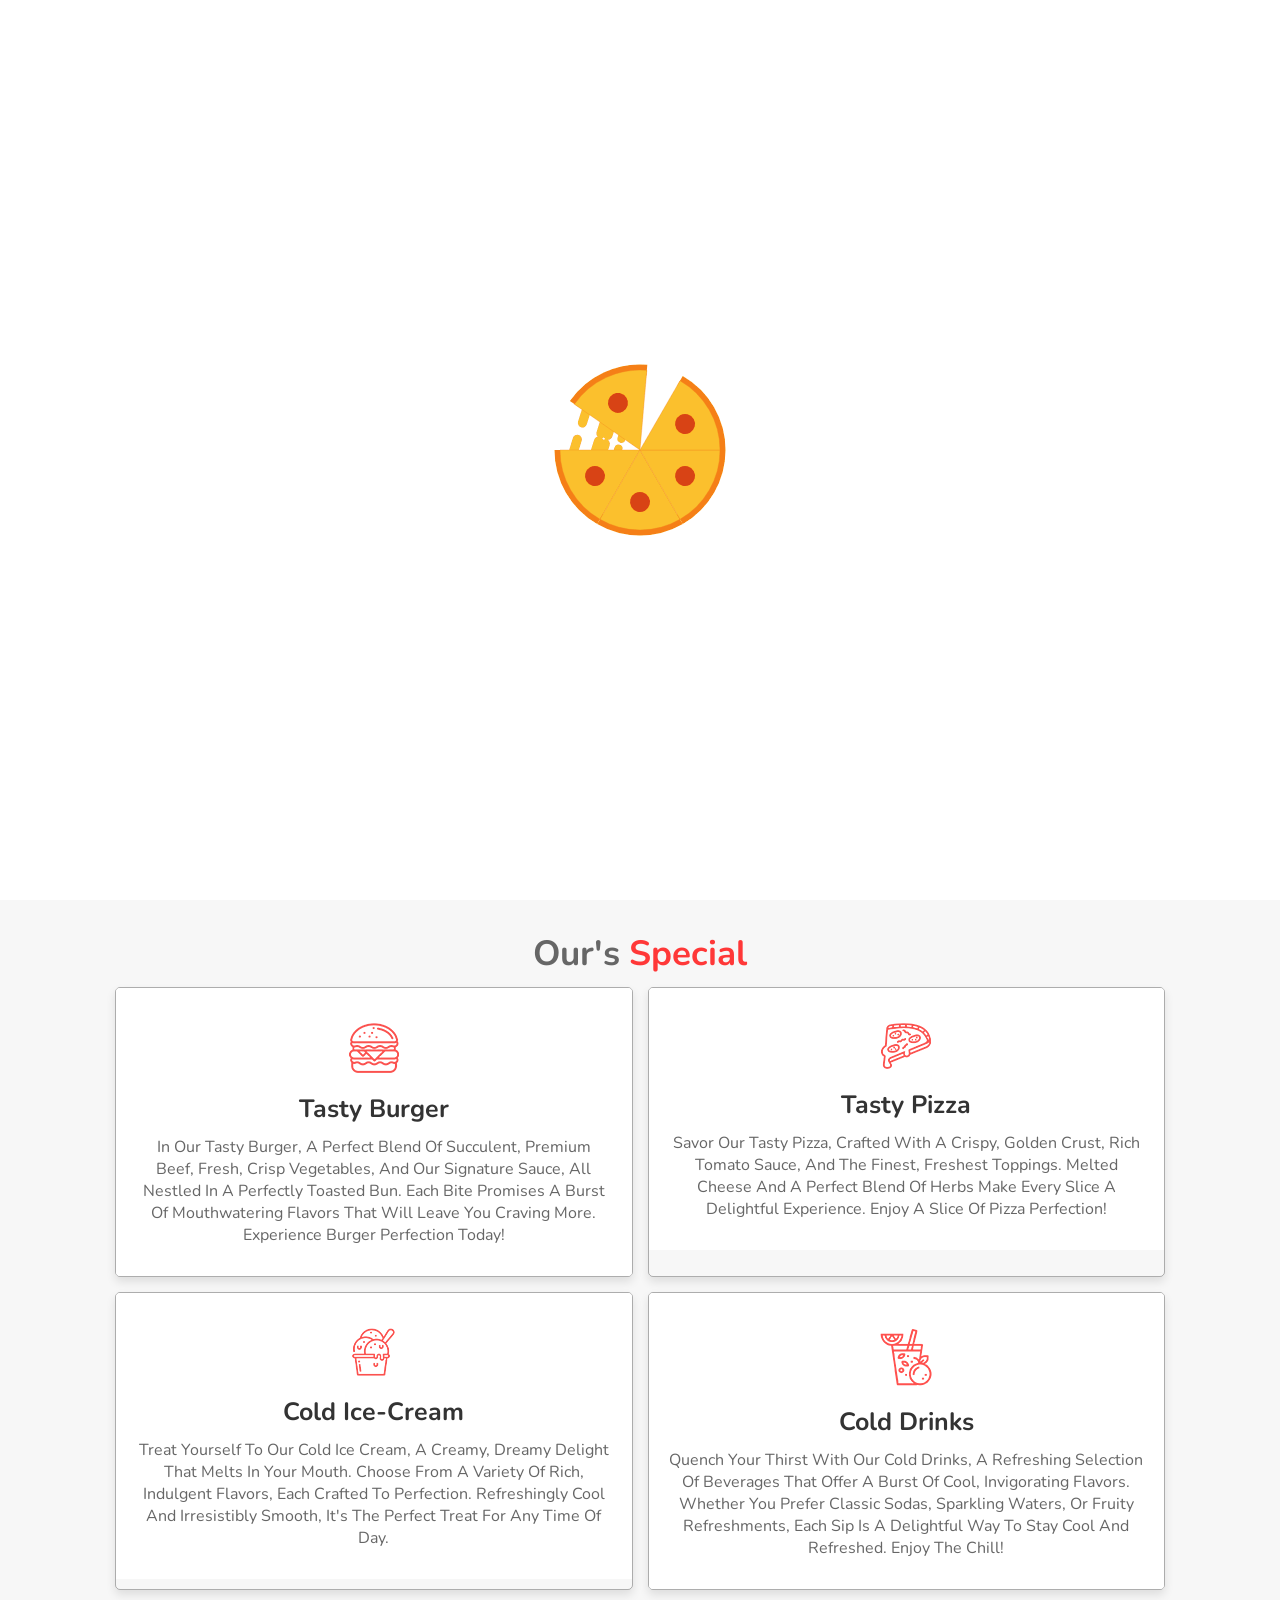
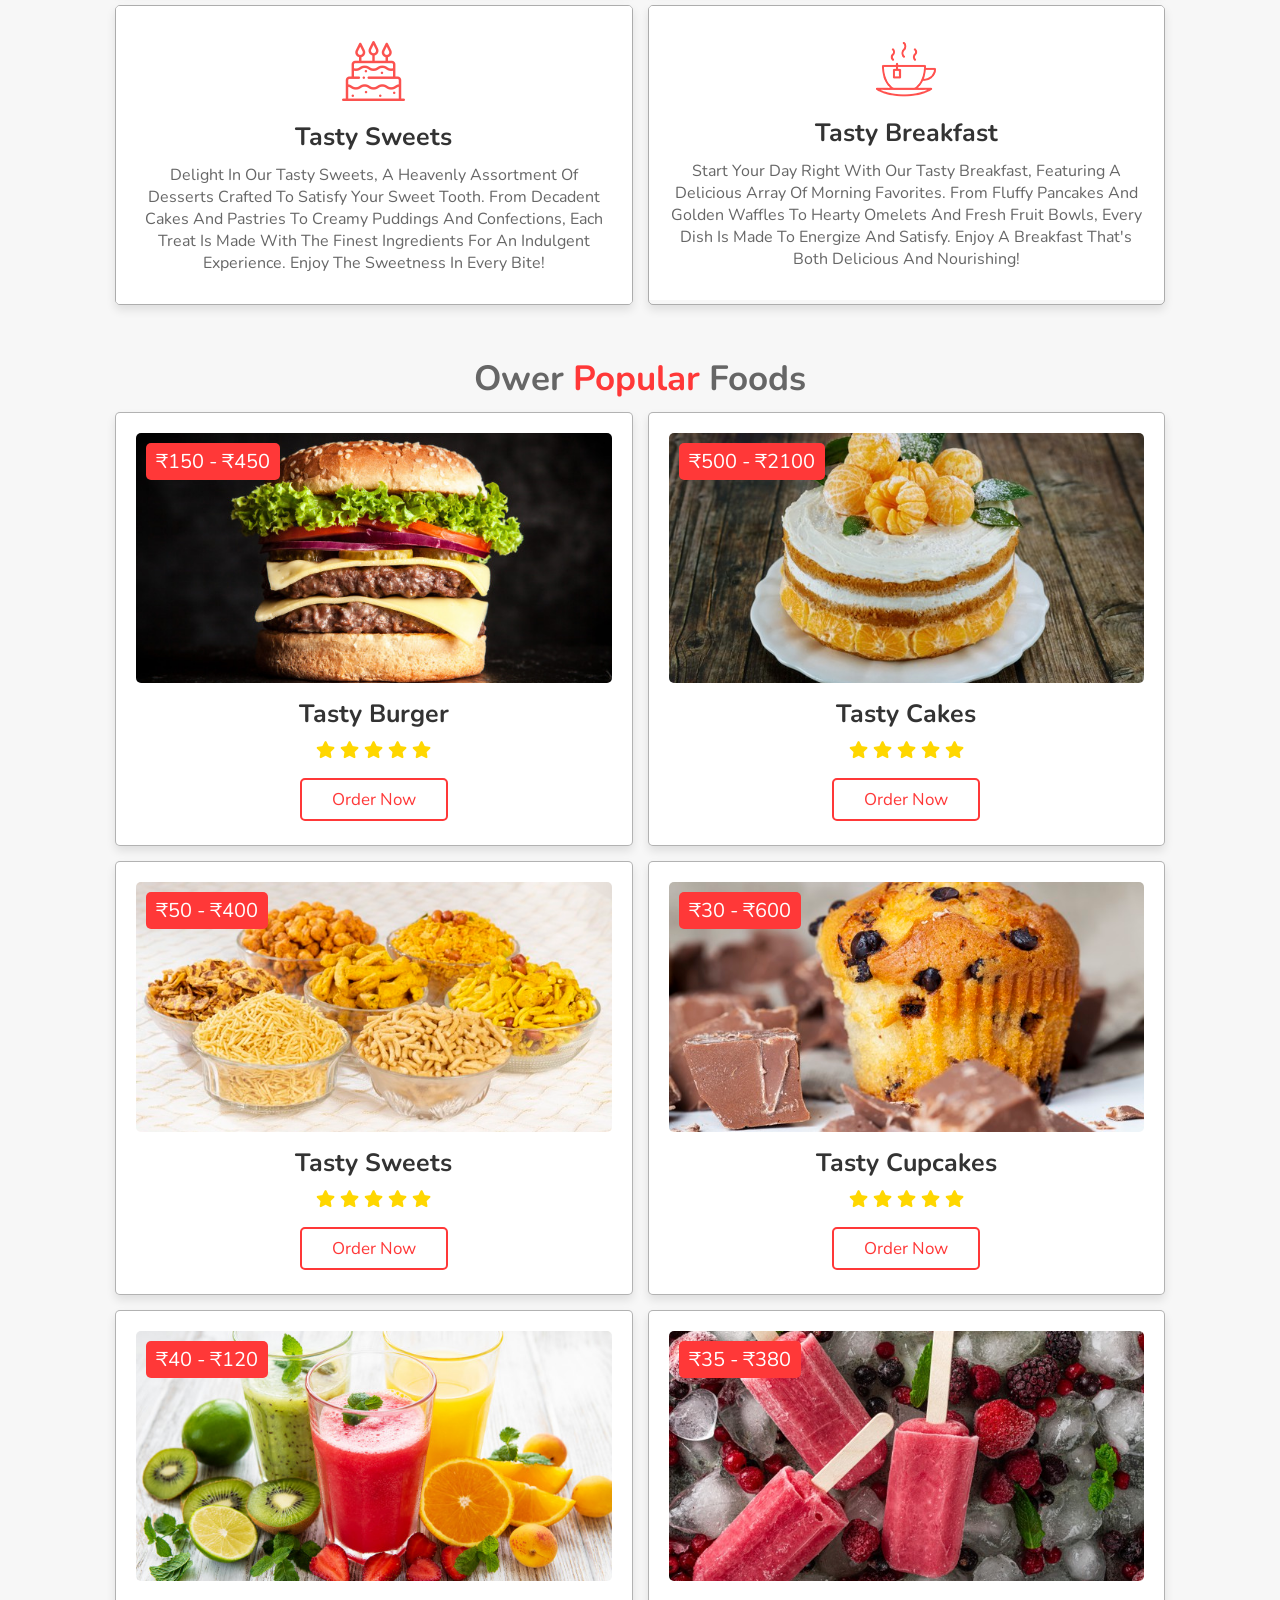
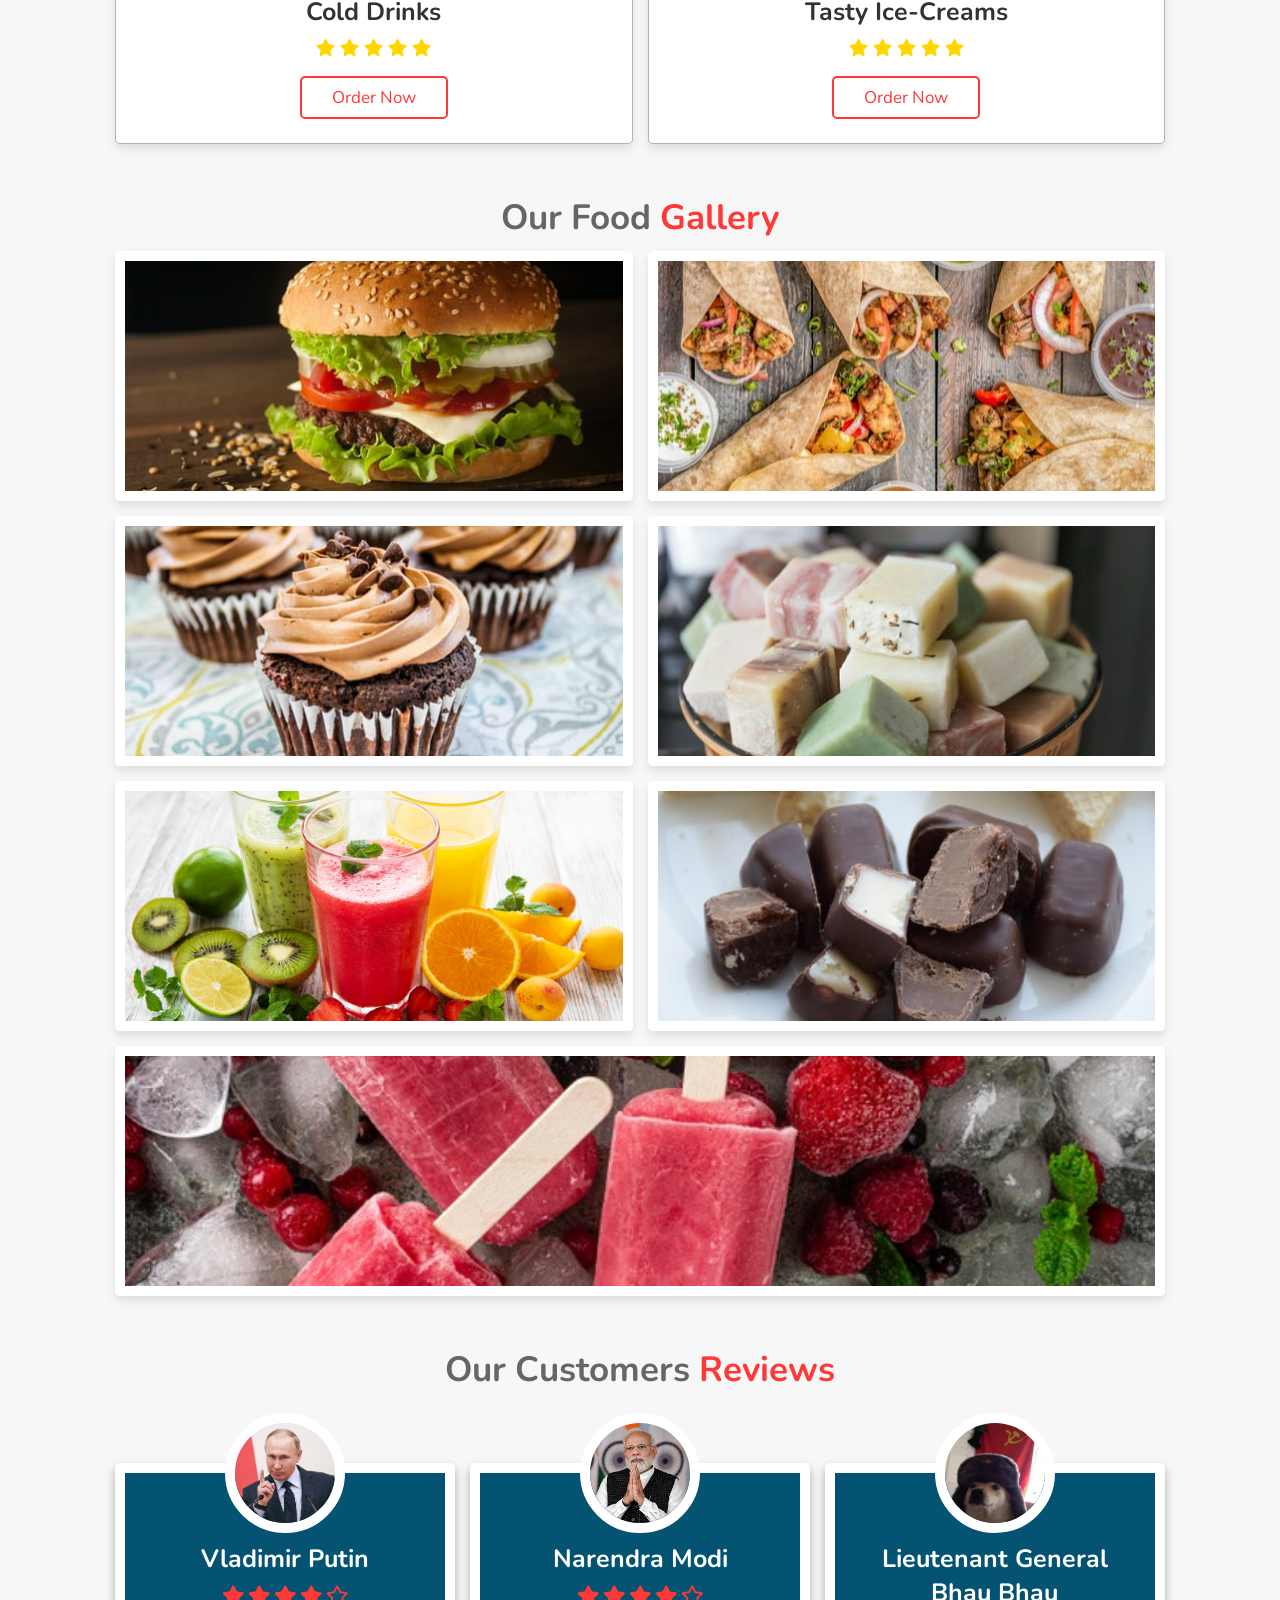
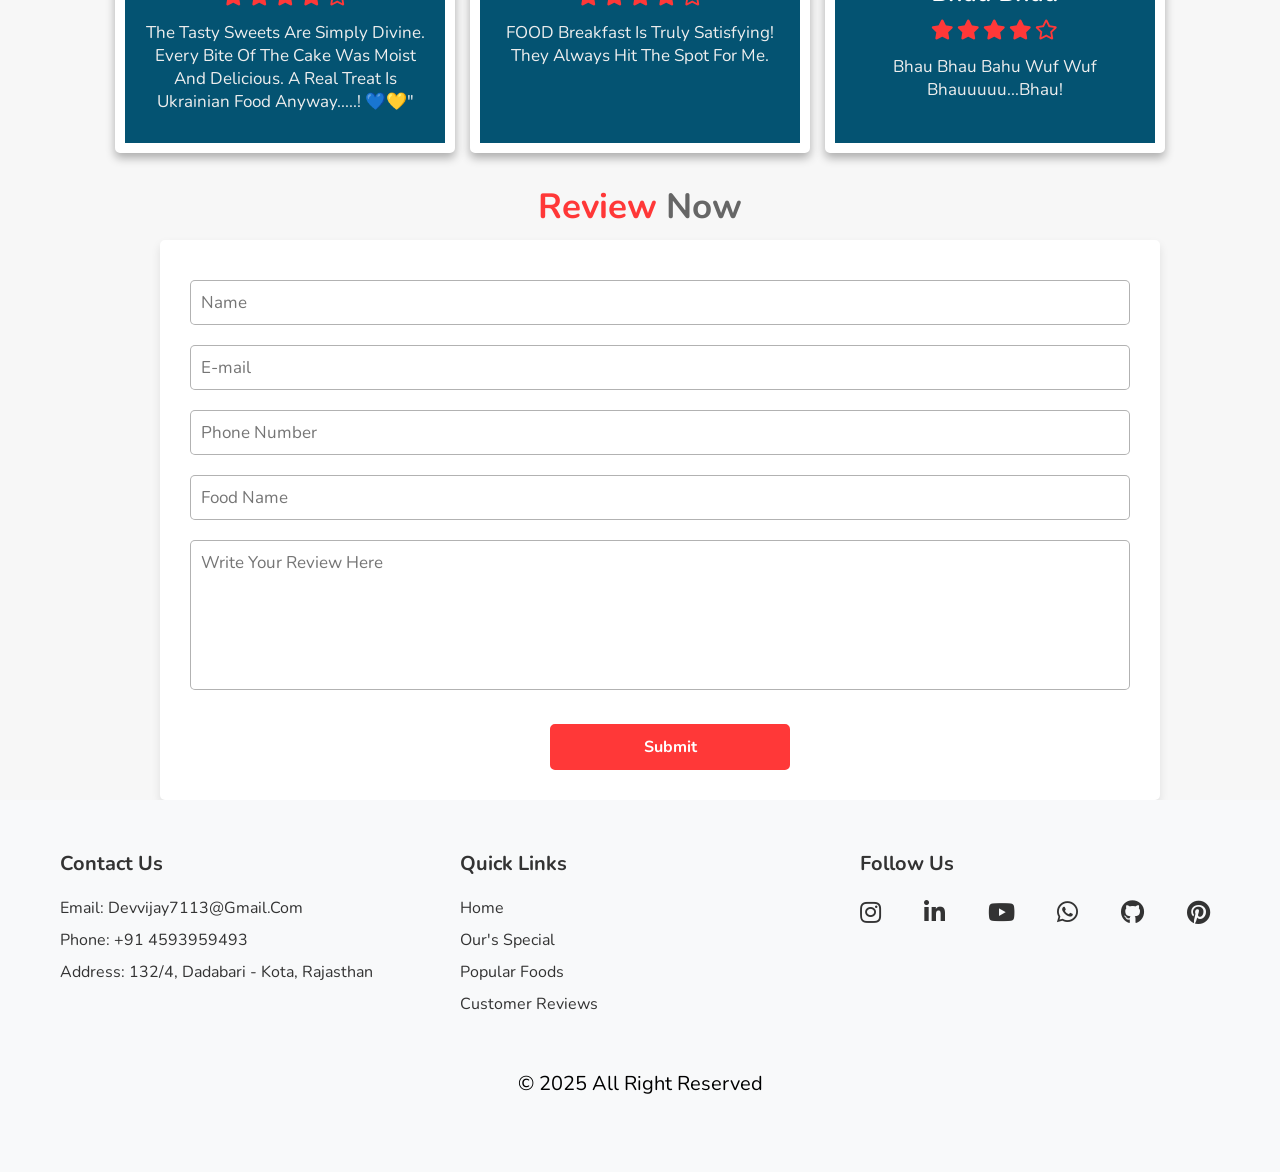
<file: Food-order-website-master/landing_page.html>
<!DOCTYPE html>
<html lang="en">

<head>
    <meta charset="UTF-8">
    <meta http-equiv="X-UA-Compatible" content="IE=edge">
    <meta name="viewport" content="width=device-width, initial-scale=1.0">
    <title>FOOD</title>
    <link rel="stylesheet" href="https://use.fontawesome.com/releases/v5.15.4/css/all.css"
        integrity="sha384-DyZ88mC6Up2uqS4h/KRgHuoeGwBcD4Ng9SiP4dIRy0EXTlnuz47vAwmeGwVChigm" crossorigin="anonymous">
    <link rel="stylesheet" href="landing.css">
</head>

<body>
    <header>
        <a href="#" class="logo"><i class="fas fa-utensils"></i>food</a>

        <div id="menu-bar" class="fas fa-bars"></div>

        <nav class="navbar">
            <a href="index.html">Restaurants</a>
            <a href="#speciality">our's special</a>
            <a href="#popular">popular foods</a>
            <a href="#gallery">gallery</a>
            <a href="#review">customer reviews</a>
            <a href="./foodItems/Fooditems.html"><button class="btn0">Order Now</button></a>
        </nav>
    </header>
    <section class="home" id="home">
        <div class="content">
            <h3>FOOD 🍔</h3>
            <p>Welcome to FOOD, where every meal is a culinary masterpiece delivered straight to your door.
                Explore a world of flavors with our diverse menu, curated from the finest ingredients and prepared by
                top chefs. Whether you're craving gourmet cuisine, comforting classics, or exotic dishes, SavorDelight
                promises a dining experience that's always fresh, delicious, and convenient. Order now and indulge in
                the delight of exceptional food, made just for you !</p>
            <a href="./foodItems/Fooditems.html" class="btn">order now</a>
        </div>

        <div class="image">
            <img src="./images/home-img.png" alt="">
        </div>
    </section>

    <section class="speciality" id="speciality">

        <h1 class="heading"> our's <span>special</span> </h1>

        <div class="box-container">

            <div class="box">
                <img class="image" src="images/s-img-1.jpg" alt="">
                <div class="content">
                    <img src="images/s-1.png" alt="">
                    <h3>tasty burger</h3>
                    <p><span>in our Tasty Burger, a perfect blend of succulent, premium beef, fresh, crisp vegetables,
                            and our signature sauce, all nestled in a perfectly toasted bun. Each bite promises a burst
                            of
                            mouthwatering flavors that will leave you craving more. Experience burger perfection
                            today!</span> </p>

                </div>
            </div>
            <div class="box">
                <img class="image" src="images/s-img-2.jpg" alt="">
                <div class="content">
                    <img src="images/s-2.png" alt="">
                    <h3>tasty pizza</h3>
                    <p><span>Savor our Tasty Pizza, crafted with a crispy, golden crust, rich tomato sauce, and the
                            finest,
                            freshest toppings. Melted cheese and a perfect blend of herbs make every slice a delightful
                            experience. Enjoy a slice of pizza perfection!</span></p>

                </div>
            </div>
            <div class="box">
                <img class="image" src="images/s-img-3.jpg" alt="">
                <div class="content">
                    <img src="images/s-3.png" alt="">
                    <h3>cold ice-cream</h3>
                    <p><span>Treat yourself to our Cold Ice Cream, a creamy, dreamy delight that melts in your mouth.
                            Choose
                            from a variety of rich, indulgent flavors, each crafted to perfection. Refreshingly cool and
                            irresistibly smooth, it's the perfect treat for any time of day.</span></p>

                </div>
            </div>
            <div class="box">
                <img class="image" src="images/s-img-4.jpg" alt="">
                <div class="content">
                    <img src="images/s-4.png" alt="">
                    <h3>cold drinks</h3>
                    <p><span>Quench your thirst with our Cold Drinks, a refreshing selection of beverages that offer a
                            burst of cool, invigorating flavors. Whether you prefer classic sodas, sparkling waters, or
                            fruity refreshments, each sip is a delightful way to stay cool and refreshed. Enjoy the
                            chill!</span></p>

                </div>
            </div>
            <div class="box">
                <img class="image" src="images/s-img-5.jpg" alt="">
                <div class="content">
                    <img src="images/s-5.png" alt="">
                    <h3>tasty sweets</h3>
                    <p><span>Delight in our Tasty Sweets, a heavenly assortment of desserts crafted to satisfy your
                            sweet tooth. From decadent cakes and pastries to creamy puddings and confections, each treat
                            is made with the finest ingredients for an indulgent experience. Enjoy the sweetness in
                            every bite!</span></p>

                </div>
            </div>
            <div class="box">
                <img class="image" src="images/s-img-6.jpg" alt="">
                <div class="content">
                    <img src="images/s-6.png" alt="">
                    <h3>tasty breakfast</h3>
                    <p><span>Start your day right with our Tasty Breakfast, featuring a delicious array of morning
                            favorites. From fluffy pancakes and golden waffles to hearty omelets and fresh fruit bowls,
                            every dish is made to energize and satisfy. Enjoy a breakfast that's both delicious and
                            nourishing!</span></p>

                </div>
            </div>
        </div>
    </section>

    <section class="popular" id="popular">

        <h1 class="heading">ower <span>popular</span> foods</h1>

        <div class="box-container">

            <div class="box">
                <span class="price"> ₹150 - ₹450 </span>
                <img src="images/p-1.jpg" alt="burger">
                <h3>tasty burger</h3>
                <div class="stars">
                    <i class="fas fa-star"></i>
                    <i class="fas fa-star"></i>
                    <i class="fas fa-star"></i>
                    <i class="fas fa-star"></i>
                    <i class="fas fa-star"></i>
                </div>
                <a href="./foodItems/Fooditems.html" class="btn">order now</a>
            </div>

            <div class="box">
                <span class="price"> ₹500 - ₹2100 </span>
                <img src="images/p-2.jpg" alt="cakes">
                <h3>tasty cakes</h3>
                <div class="stars">
                    <i class="fas fa-star"></i>
                    <i class="fas fa-star"></i>
                    <i class="fas fa-star"></i>
                    <i class="fas fa-star"></i>
                    <i class="fas fa-star"></i>
                </div>
                <a href="./foodItems/Fooditems.html" class="btn">order now</a>
            </div>

            <div class="box">
                <span class="price"> ₹50 - ₹400 </span>
                <img src="images/p-3.jpg" alt="sweets">
                <h3>tasty sweets</h3>
                <div class="stars">
                    <i class="fas fa-star"></i>
                    <i class="fas fa-star"></i>
                    <i class="fas fa-star"></i>
                    <i class="fas fa-star"></i>
                    <i class="fas fa-star"></i>
                </div>
                <a href="./foodItems/Fooditems.html" class="btn">order now</a>
            </div>

            <div class="box">
                <span class="price"> ₹30 - ₹600 </span>
                <img src="images/p-4.jpg" alt="cupcakes">
                <h3>tasty cupcakes</h3>
                <div class="stars">
                    <i class="fas fa-star"></i>
                    <i class="fas fa-star"></i>
                    <i class="fas fa-star"></i>
                    <i class="fas fa-star"></i>
                    <i class="fas fa-star"></i>
                </div>
                <a href="./foodItems/Fooditems.html" class="btn">order now</a>
            </div>

            <div class="box">
                <span class="price"> ₹40 - ₹120 </span>
                <img src="images/p-5.jpg" alt="drinks">
                <h3>cold drinks</h3>
                <div class="stars">
                    <i class="fas fa-star"></i>
                    <i class="fas fa-star"></i>
                    <i class="fas fa-star"></i>
                    <i class="fas fa-star"></i>
                    <i class="fas fa-star"></i>
                </div>
                <a href="./foodItems/Fooditems.html" class="btn">order now</a>
            </div>

            <div class="box">
                <span class="price"> ₹35 - ₹380 </span>
                <img src="images/p-6.jpg" alt="ice-cream">
                <h3>tasty ice-creams</h3>
                <div class="stars">
                    <i class="fas fa-star"></i>
                    <i class="fas fa-star"></i>
                    <i class="fas fa-star"></i>
                    <i class="fas fa-star"></i>
                    <i class="fas fa-star"></i>
                </div>
                <a href="./foodItems/Fooditems.html" class="btn">order now</a>
            </div>
        </div>
    </section>

<!--     <section class="steps">

        <div class="box">
            <img src="images/step-1.jpg" alt="">
            <h3>choose your favourite food</h3>
        </div>
        <div class="box">
            <img src="images/step-2.jpg" alt="">
            <h3>free and fast delivery</h3>
        </div>
        <div class="box">
            <img src="images/step-3.jpg" alt="">
            <h3>easy payment methods</h3>
        </div>
        <div class="box">
            <img src="images/step-4.jpg" alt="">
            <h3>and finally, enjoy your food</h3>
        </div>
    </section> -->

    <section class="gallery" id="gallery">

        <h1 class="heading">our food <span>gallery</span></h1>

        <div class="box-container">

            <div class="box">
                <img src="images/g-1.jpg" alt="">
                <div class="content">
                    <h3>Tasty Burger</h3>
                    <p>Absolutely delicious! The Tasty Burger was juicy and flavorful, easily the best burger I've had in a long time.</p>
                    <a href="./foodItems/Fooditems.html" class="btn">order now</a>
                </div>
            </div>
            <div class="box">
                <img src="images/g-3.jpg" alt="">
                <div class="content">
                    <h3>tasty food</h3>
                    <p>Breakfast here is amazing! The pancakes were fluffy, and the omelet was packed with fresh ingredients. A great way to start the day!</p>
                    <a href="./foodItems/Fooditems.html" class="btn">order now</a>
                </div>
            </div>
            <div class="box">
                <img src="images/g-4.jpg" alt="">
                <div class="content">
                    <h3>FOOD</h3>
                    <p>The cupcakes from FOOD are absolutely delightful! They're moist, flavorful, and beautifully decorated. Each bite is a little piece of heaven. I can't resist ordering them for every special occasion!"</p>
                    <a href="./foodItems/Fooditems.html" class="btn">order now</a>
                </div>
            </div>
            <div class="box">
                <img src="images/g-5.jpg" alt="">
                <div class="content">
                    <h3>Tasty Sweets</h3>
                    <p>The Tasty Sweets are simply divine. Every bite of the cake was moist and delicious. A real treat!"</p>
                    <a href="./foodItems/Fooditems.html" class="btn">order now</a>
                </div>
            </div>
            <div class="box">
                <img src="images/p-5.jpg" alt="">
                <div class="content">
                    <h3>Cold Drinks</h3>
                    <p>The Cold Drinks are so refreshing and full of flavor. They were the perfect complement to my meal.</p>
                    <a href="./foodItems/Fooditems.html" class="btn">order now</a>
                </div>
            </div>
            <div class="box">
                <img src="images/g-8.jpg" alt="">
                <div class="content">
                    <h3>Tasty chocolate</h3>
                    <p>Tasty chocolate from FOOD are simply delicious! They never fail to satisfy my sweet cravings. Perfect for indulging or sharing with friends</p>
                    <a href="./foodItems/Fooditems.html" class="btn">order now</a>
                </div>
            </div>
            <div class="box">
                <img src="images/p-6.jpg" alt="">
                <div class="content">
                    <h3>tasty Cold Ice Cream</h3>
                    <p> Cold Ice Cream from FOOD is a real treat! Creamy, smooth, and oh-so-satisfying. Whether you're cooling off on a hot day or just need a sweet pick-me-up, their ice cream hits the spot every time. Definitely a must-try!</p>
                    <a href="./foodItems/Fooditems.html" class="btn">order now</a>
                </div>
            </div>
        </div>
    </section>

    <section class="review" id="review">

        <h1 class="heading">our customers <span>reviews</span></h1>

        <div class="box-container">

            <div class="box">
                <img src="images/pic12.jpg" alt="">
                <h3>Vladimir Putin</h3>
                <div class="stars">
                    <i class="fas fa-star"></i>
                    <i class="fas fa-star"></i>
                    <i class="fas fa-star"></i>
                    <i class="fas fa-star"></i>
                    <i class="far fa-star"></i>
                </div>
                <p>The Tasty Sweets are simply divine. Every bite of the cake was moist and delicious. A real treat is Ukrainian Food Anyway.....! 💙💛"</p>

            </div>
            <div class="box">
                <img src="images/pic11.jpeg" alt="">
                <h3>Narendra Modi</h3>
                <div class="stars">
                    <i class="fas fa-star"></i>
                    <i class="fas fa-star"></i>
                    <i class="fas fa-star"></i>
                    <i class="fas fa-star"></i>
                    <i class="far fa-star"></i>
                </div>
                <p>FOOD breakfast is truly satisfying! They always hit the spot for me.</p>

            </div>
            <div class="box">
                <img src="images/pic10.jpg" alt="">
                <h3>Lieutenant General Bhau Bhau</h3>
                <div class="stars">
                    <i class="fas fa-star"></i>
                    <i class="fas fa-star"></i>
                    <i class="fas fa-star"></i>
                    <i class="fas fa-star"></i>
                    <i class="far fa-star"></i>
                </div>
               <!-- <p> It's the ultimate comfort food to start your day with. Highly recommend!</p> -->
                <p>Bhau bhau bahu wuf wuf Bhauuuuu...bhau!</p>

            </div>
        </div>
    </section>

    <setion class="order" id="order">

        <h1 class="heading"><span>Review</span> now </h1>

        <div class="row">
            <form action="mailto:devvijay7113@gmial.com">
                <div class="inputBox">
                    <input type="text" placeholder="Name"> <br>
                    <input type="email" placeholder="E-mail">
                </div>
                <div class="inputBox">
                    <input type="number" placeholder="Phone Number"> <br>
                    <input type="text" placeholder="Food Name">
                </div>
                <textarea placeholder="Write Your Review Here" name="" id="" cols="30" rows="10"></textarea>
                <input type="submit" value="Submit" class="btn0">
            </form>
        </div>
    </setion>

    <section class="footer">

        <div class="container">
            <div class="footer-content">
                <h3>Contact Us</h3>
                <ul>
                    <li>Email: devvijay7113@gmail.com</li>
                    <li>Phone: +91 4593959493</li>
                    <li>Address: 132/4, Dadabari - kota, Rajasthan</li>
                </ul>
            </div>
            <div class="footer-content">
                <h3>Quick Links</h3>
                <ul>
                    <li><a href="#home">Home</a></li>
                    <li><a href="#speciality">our's special</a></li>
                    <li><a href="#popular">popular foods</a></li>
                    <li><a href="#review">customer reviews</a></li>
                </ul>
            </div>
            <div class="footer-content">
                <h3>Follow Us</h3>
                <ul class="social-icons">
                    <li><a href="https://www.instagram.com//"><i class="fab fa-instagram"></i></a></li>
                    <li><a href="https://www.linkedin.com/in//"><i class="fab fa-linkedin-in"></i></a></li>
                    <li><a href="https://www.youtube.com/"><i class="fab fa-youtube"></i></a></li>
                    <li><a href="https://wa.me/+9139493949392"><i class="fab fa-whatsapp"></i></a></li>
                    <li><a href="https://github.com/D1"><i class="fab fa-github"></i></a></li>
                    <li><a href="https://in.pinterest.com/"><i class="fab fa-pinterest"></i></a></li>

                </ul>
            </div>
        </div>
    

        <h1 class="credit">
            <span></span> © 2025 All Right Reserved
        </h1>
    </section>

    <a href="#home" class="fas fa-angle-up" id="scroll-top"></a>

    <div class="loader-container">
        <img src="images/loader.gif" alt="">
    </div>

    <script src="script.js"></script>
</body>

</html>
</file>
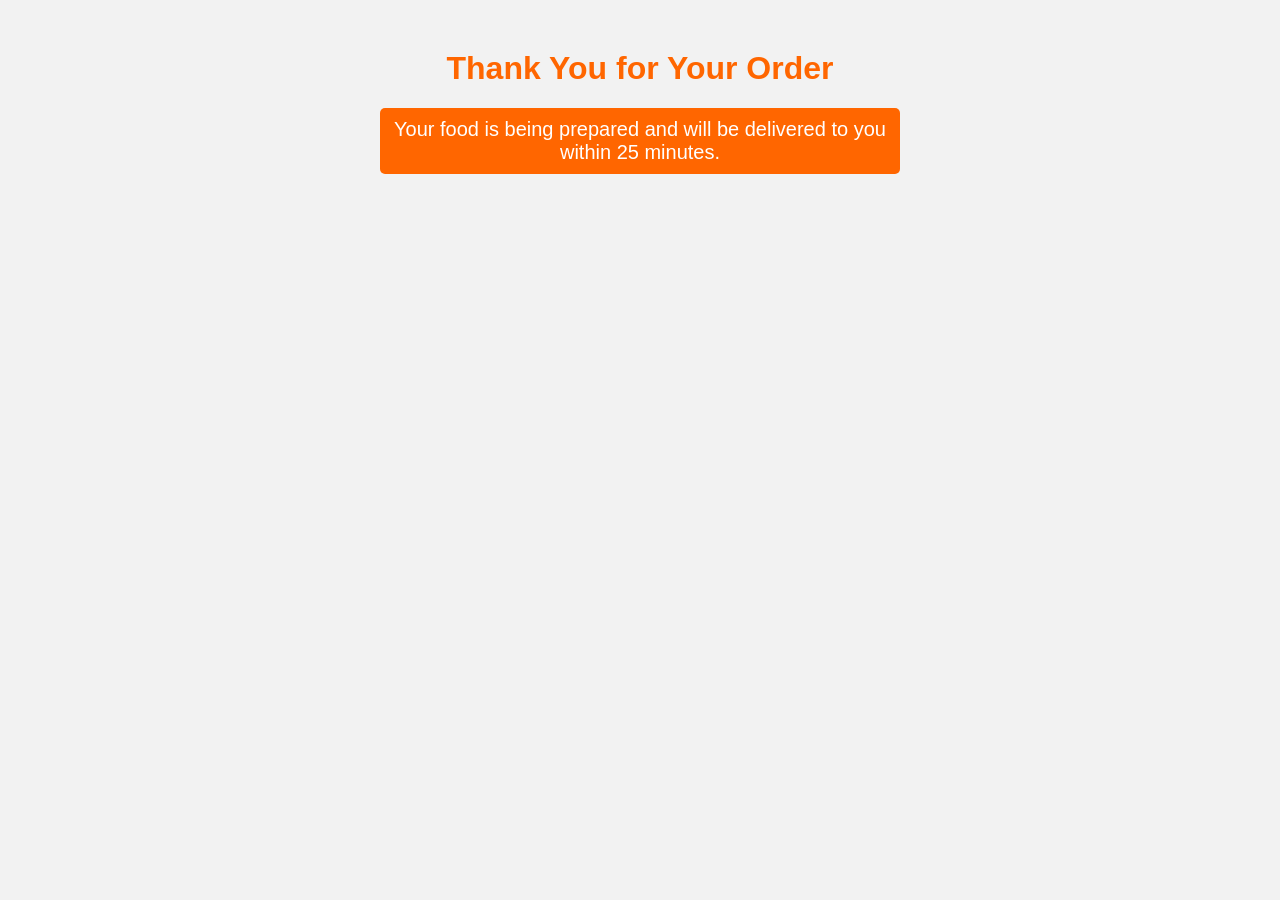
<file: Food-order-website-master/cartpage/thanking.html>
<!DOCTYPE html>

<html lang="en">
<head>
    <meta charset="UTF-8">
    <meta http-equiv="X-UA-Compatible" content="IE=edge">
    <meta name="viewport" content="width=device-width, initial-scale=1.0">
    <title>Order food online from India's best food delivery service</title>
    <!-- Linked css sheet -->
	<style>
	body {
			font-family: Arial, sans-serif;
			background-color: #f2f2f2;
		}
		h1 {
			text-align: center;
			margin-top: 50px;
			color: #ff6600; /* orange color */
		}
		p {
			text-align: center;
			font-size: 20px;
			margin-top: 30px;
			color: #fff; /* white color */
			background-color: #ff6600; /* orange color */
			padding: 10px; /* add some padding */
			border-radius: 5px; /* add some border-radius */
			max-width: 500px; /* limit the width of the message box */
			margin: 0 auto; /* center the message box */
		}
	</style>

</head>
<body>
	

    <h1>Thank You for Your Order</h1>
	<p>Your food is being prepared and will be delivered to you within 25 minutes.</p>
</body>
</html>
</file>
<file: Food-order-website-master/landing.css>
@import url('https://fonts.googleapis.com/css2?family=Nunito:wght@200;300;400;600;700&display=swap');

:root {
    --red: #ff3838;

}

* {
    font-family: 'Nunito', sans-serif;
    margin: 0;
    padding: 0;
    box-sizing: border-box;
    outline: none;
    border: none;
    text-decoration: none;
    text-transform: capitalize;
    transition: all .2s linear;
}

*::selection {
    background: var(--red);
    color: #fff;
}

html {
    font-size: 62.5%;
    overflow-x: hidden;
    scroll-behavior: smooth;
    scroll-padding-top: 6rem;
}

body {
    background: #f7f7f7;

}

section {
    padding: 2rem 9%;
}

.heading {
    text-align: center;
    font-size: 3.5rem;
    padding: 1rem;
    color: #666;
}

.heading span {
    color: var(--red);
}

header {
    position: fixed;
    top: 0;
    left: 0;
    right: 0;
    z-index: 1000;
    display: flex;
    align-items: center;
    justify-content: space-between;
    background: #fff;
    padding: 2rem 9%;
    box-shadow: 0 .5rem 1rem rgba(0, 0, 0, 0.1);
}

.btn {
    display: inline-block;
    padding: .8rem 3rem;
    border: .2rem solid var(--red);
    color: var(--red);
    cursor: pointer;
    font-size: 1.7rem;
    border-radius: .5rem;
    position: relative;
    overflow: hidden;
    z-index: 0;
    margin-top: 1rem;
}

.btn::before {
    content: '';
    position: absolute;
    top: 0;
    right: 0;
    width: 0%;
    height: 100%;
    background: var(--red);
    transition: .3s linear;
    z-index: -1;
}

.btn:hover::before {
    width: 100%;
    left: 0;

}

.btn:hover {
    color: #fff;
}

.btn0 {
    display: inline-block;
    padding: 10px 20px;
    font-size: 16px;
    font-weight: bold;
    text-decoration: none;
    color: #ffffff;
    background-color: #ff3838;
    border: 2px solid #ff3838;
    border-radius: 5px;
}

header .logo {
    font-size: 2.5rem;
    font-weight: bolder;
    color: #666;
}

header .logo i {
    padding-right: .5rem;
    color: var(--red);
}

header .navbar a {
    font-size: 2rem;
    margin-left: 2rem;
    color: #666;
}

header .navbar a:hover {
    color: var(--red);
}

#menu-bar {
    font-size: 3rem;
    cursor: pointer;
    color: #666;
    border: .1rem solid #666;
    border-radius: .3rem;
    padding: .5rem 1.5rem;
    display: none;
}

.home {
    display: flex;
    flex-wrap: wrap;
    gap: 1.5rem;
    min-height: 100vh;
    align-items: center;
    background: url(images/home-bg.jpg) no-repeat;
    background-size: cover;
    background-position: center;
}

.home .content {
    flex: 1 1 40rem;
    padding-top: 6.5rem;
}

.home .image {
    flex: 1 1 40rem;
}

.home .image img {
    width: 100%;
    animation: float 3s linear infinite;
}

.home .content h3 {
    font-size: 5rem;
    color: #333;
}

.home .content p {
    font-size: 1.7rem;
    color: #666;
    padding: 1rem 0;
}

.speciality .box-container {
    display: flex;
    flex-wrap: wrap;
    gap: 1.5rem;
}

.speciality .box-container .box {
    flex: 1 1 40rem;
    position: relative;
    overflow: hidden;
    box-shadow: 0 .5rem 1rem rgba(0, 0, 0, .1);
    border: .1rem solid rgba(0, 0, 0, .3);
    cursor: pointer;
    border-radius: .5rem;
}

.speciality .box-container .box .image {
    height: 100%;
    width: 100%;
    object-fit: cover;
    position: absolute;
    top: -100%;
    left: 0;
}

.speciality .box-container .box .content {
    text-align: center;
    background: #fff;
    padding: 2rem;
}

.speciality .box-container .box .content img {
    margin: 1.5rem 0;
}

.speciality .box-container .box .content h3 {
    font-size: 2.5rem;
    color: #333;
}

.speciality .box-container .box .content p {
    font-size: 1.6rem;
    color: #666;
    padding: 1rem 0;
}

.speciality .box-container .box:hover .image {
    top: 0;
}

.speciality .box-container .box:hover .content {
    transform: translateY(100%);
}

.popular .box-container {
    display: flex;
    flex-wrap: wrap;
    gap: 1.5rem;
}

.popular .box-container .box {
    padding: 2rem;
    background: #fff;
    box-shadow: 0 .5rem 1rem rgba(0, 0, 0, 0.1);
    border: .1rem solid rgba(0, 0, 0, .3);
    border-radius: .5rem;
    text-align: center;
    flex: 1 1 40rem;
    position: relative;

}

.popular .box-container .box img {
    height: 25rem;
    object-fit: cover;
    width: 100%;
    border-radius: .5rem;
}

.popular .box-container .box .price {
    position: absolute;
    top: 3rem;
    left: 3rem;
    background: var(--red);
    color: #fff;
    font-size: 2rem;
    padding: .5rem 1rem;
    border-radius: .5rem;
}

.popular .box-container .box h3 {
    color: #333;
    font-size: 2.5rem;
    padding-top: 1rem;
}

.popular .box-container .box .stars i {
    color: gold;
    font-size: 1.7rem;
    padding: 1rem .1rem;
}

.steps {
    display: flex;
    flex-wrap: wrap;
    gap: 1.5rem;
    padding: 1rem;
}

.steps .box {
    flex: 1 1 25rem;
    padding: 1rem;
    text-align: center;

}

.steps .box img {
    border-radius: 50%;
    border: 1rem solid #fff;
    box-shadow: 0 .5rem 1rem rgba(0, 0, 0, 0.1);
}

.steps .box h3 {
    font-size: 3rem;
    color: #333;
    padding: 1rem;
}

.gallery .box-container {
    display: flex;
    flex-wrap: wrap;
    gap: 1.5rem;
}

.gallery .box-container .box {
    height: 25rem;
    flex: 1 1 40rem;
    border: 1rem solid #fff;
    box-shadow: 0 .5rem 1rem rgba(0, 0, 0, 0.1);
    border-radius: .5rem;
    position: relative;
    overflow: hidden;
}

.gallery .box-container .box img {
    height: 100%;
    width: 100%;
    object-fit: cover;
}

.gallery .box-container .box .content {
    position: absolute;
    top: -100%;
    left: 0;
    height: 100%;
    width: 100%;
    background: rgba(225, 225, 225, .9);
    padding: 2rem;
    padding-top: 5rem;
    text-align: center;

}

.gallery .box-container .box .content h3 {
    font-size: 2.5rem;
    color: #333;
}

.gallery .box-container .box .content p {
    font-size: 1.5rem;
    color: #666;
    padding: 1rem 0;
}

.gallery .box-container .box:hover .content {
    top: 0;
}

.review .box-container {
    display: flex;
    flex-wrap: wrap;
    gap: 1.5rem;
}

.review .box-container .box {
    text-align: center;
    padding: 2rem;
    border: 1rem solid #fff;
    box-shadow: 0 .5rem 1rem rgba(0, 0, 0, .3);
    border-radius: .5rem;
    flex: 1 1 30rem;
    background: #045372;
    margin-top: 6rem;

}

.review .box-container .box img {
    height: 12rem;
    width: 12rem;
    border-radius: 50%;
    border: 1rem solid #fff;
    margin-top: -8rem;
    object-fit: cover;
}

.review .box-container .box h3 {
    font-size: 2.5rem;
    color: #fff;
    padding: .5rem 0;
}

.review .box-container .box .stars i {
    font-size: 2rem;
    color: var(--red);
    padding: .5rem 0;
}

.review .box-container .box p {
    font-size: 1.7rem;
    color: #eee;
    padding: 1rem 0;
}

.order .row {
    padding: 2rem;
    box-shadow: 0 .5rem 1rem rgba(0, 0, 0, 0.1);
    background: #fff;
    display: flex;
    flex-wrap: wrap;
    gap: 1.5rem;
    border-radius: .5rem;
    width: 1000px;
    margin-left: 160px;
}

.order .row form {
    flex: 1 1 50rem;
    padding: 1rem;
}

.order .row form .inputBox {
    display: flex;
    justify-content: space-between;
    flex-wrap: wrap;
}

.order .row form .inputBox input,
.order .row form textarea {
    padding: 1rem;
    margin: 1rem 0;
    font-size: 1.7rem;
    color: #333;
    text-transform: none;
    border: .1rem solid rgba(0, 0, 0, .3);
    border-radius: .5rem;
    width: 100%; 
}

.order .row form textarea {
    resize: none;
    height: 15rem;
}
.order .row form .btn0 {  
    cursor: pointer; 
    margin-left: 360px;
    margin-top: 20px;
    width: 240px;

}


.footer {
    background-color: #f8f9fa;
    color: #333;
    padding: 50px 0;
    font-family: Arial, sans-serif;
}

.footer .credit {
    padding: 2.5rem 1rem;
    color: #000000;
    font-weight: normal;
    font-size: 2rem;
    text-align: center;
}

.footer .credit span {
    color: #0e21ce;
}

.container {
    display: flex;
    justify-content: space-around;
    max-width: 1200px;
    margin: 0 auto;
    margin-bottom: 20px;
}

.footer-content {
    flex: 1;
    padding: 0 20px;
    text-decoration: none;
}

.footer-content h3 {
    font-size: 20px;
    margin-bottom: 20px;
}

.footer-content ul {
    list-style: none;
    padding: 0;
}

.footer-content ul li {
    font-size: 16px;
    margin-bottom: 10px;
}

.footer-content ul li a {
    text-decoration: none;
    color: #333;
    transition: color 0.3s ease;
}

.footer-content ul li a:hover {
    color: #ff3838;
}

.social-icons {
    display: flex;
    padding: 0;
    justify-content: space-between; 
}
.social-icons li {
    margin-right: 10px;
    list-style: none; 
}

.social-icons a {
    color: #333;
    font-size: 24px;
    text-decoration: none;
    transition: color 0.3s ease;
}

.social-icons a:hover {
    color: #ff3838;
}

#scroll-top {
    position: fixed;
    top: -120%;
    right: 2rem;
    padding: .5rem 1.5rem;
    font-size: 4rem;
    background: var(--red);
    color: #ffffff;
    border-radius: .5rem;
    transition: .5s linear;
    z-index: 1000;
}

#scroll-top.active {
    top: calc(100% - 12rem);
}

.loader-container {
    position: fixed;
    top: 0;
    left: 0;
    z-index: 10000;
    background: #fff;
    display: flex;
    align-items: center;
    justify-content: center;
    height: 100%;
    width: 100%;
}

.loader-container.fade-out {
    top: -120%;
}

@keyframes float {

    0%,
    100% {
        transform: translateY(0rem);
    }

    50% {
        transform: translateY(3rem);
    }
}
.creators ul {
    list-style: none;
    padding: 0;
}

.creators .lihead {
    font-size: 1.6rem;
    font-weight: 600;
    color: #fff;
    margin-bottom: 1rem;
    letter-spacing: 0.5px;
}

.creators li {
    font-size: 1.4rem;
    color: #ccc;
    margin-bottom: 0.6rem;
    transition: color 0.3s ease;
}

.creators li:hover {
    color: var(--red);
    cursor: pointer;
}
.creator img {
  width: 50px !important;
  height: 50px !important;
  border-radius: 50% !important;
}
</file>
